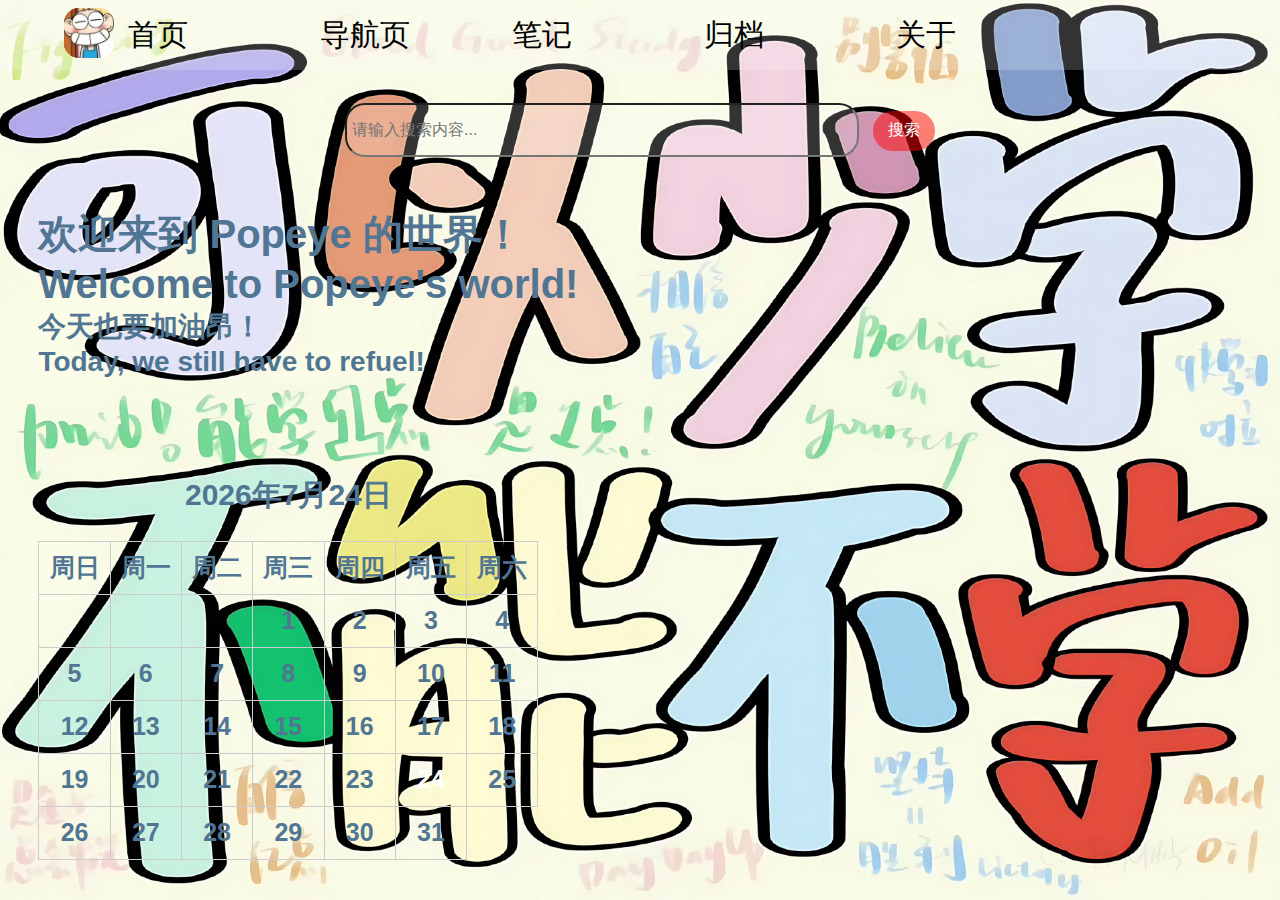
<file: index.html>
<!DOCTYPE html>
<html lang="zh">
<head>
    <meta charset="utf-8" />
    <title>Popeye - 会点灯的大力水手</title>
    <link href="img/popeye.jpg" rel="shortcut icon" />
    <link rel="stylesheet" type="text/css" href="/style/style.css" />
    <link rel="stylesheet" type="text/css" href="/style/fireworks.css" />
    <link rel="stylesheet" type="text/css" href="/style/calendar/calendar.css" />
    <link rel="stylesheet" type="text/css" href="/style/search.css" />
    <script src="/style/scripts.js"></script>
    <script src="/style/time.js"></script>
    <script src="/style/calendar/calendar.js"></script>
</head>
<body>
    <!-- 引入顶部导航 -->
    <div id="header"></div>

    <!-- 主体部分 -->
    <div class="main-left">
        <h1>欢迎来到 Popeye 的世界！<br/>Welcome to Popeye's world!</h1>
        <h3>今天也要加油昂！<br/>Today, we still have to refuel!</h3>
        <div id="calendar" class="calendar"></div>
    </div>

    <!-- 搜索栏 -->
    <div class="search-container">
        <form action="https://www.baidu.com/s" method="get">
            <input type="text" name="wd" placeholder="请输入搜索内容..." class="search-input">
            <button type="submit" class="search-button">搜索</button>
        </form>
    </div>

    <!-- 动态背景 -->
    <script>
        // 加载 header.html 动态插入导航栏
        fetch('style/header.html')
            .then(response => response.text())
            .then(data => document.getElementById('header').innerHTML = data);
    </script>
</body>
</html>
</file>
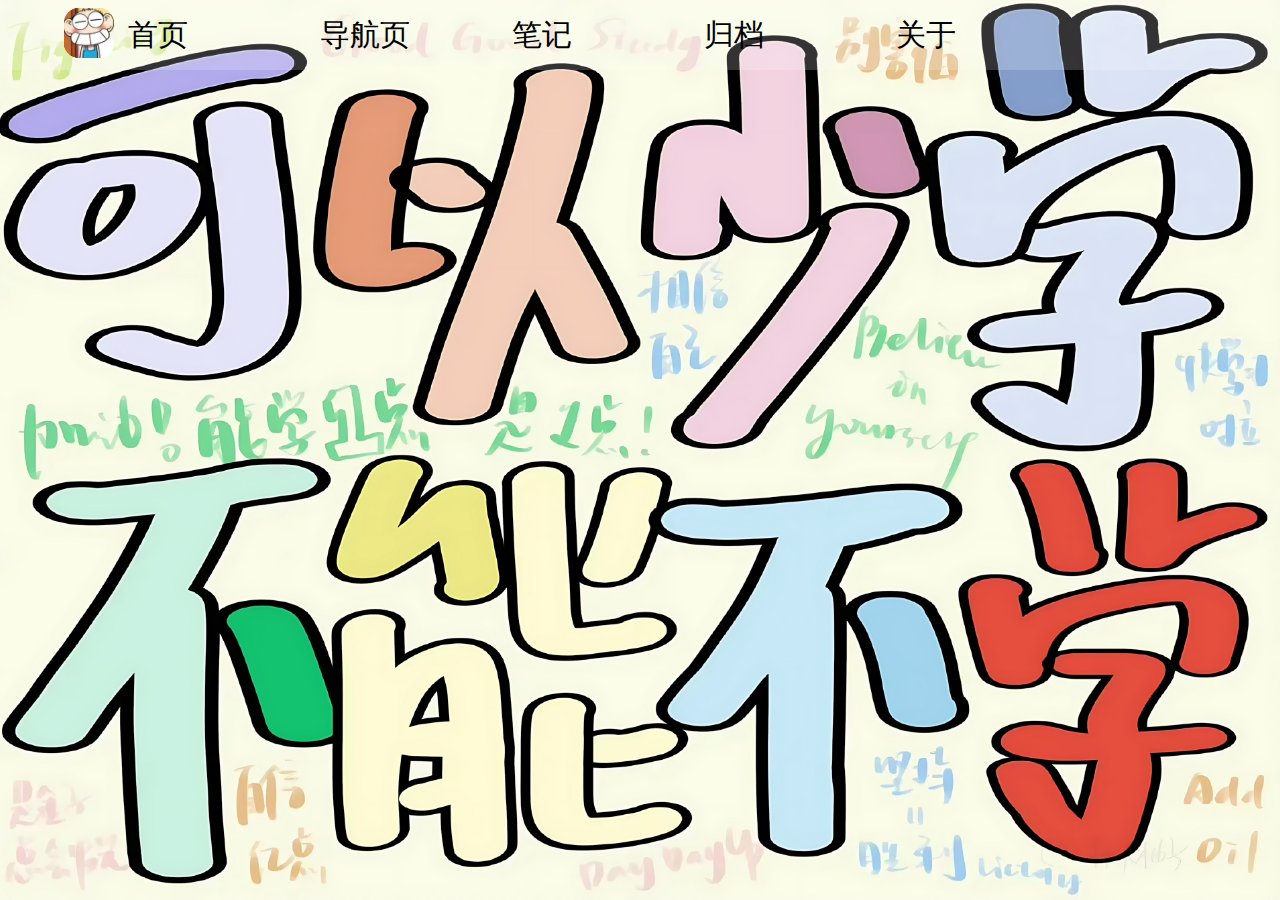
<file: about/index.html>
<!DOCTYPE html>
<html lang="zh">
<head>
    <meta charset="utf-8" />
    <title>Popeye - 会点灯的大力水手</title>
    <link href="/img/popeye.jpg" rel="shortcut icon" />
    <link rel="stylesheet" type="text/css" href="/style/style.css" />
    <link rel="stylesheet" type="text/css" href="/style/fireworks.css" />
</head>
<body>
    <!-- 引入顶部导航 -->
    <div id="header"></div>


    <!-- 动态背景和鼠标烟花效果 -->
    <script src="/style/scripts.js"></script>
    <script>
        // 加载 header.html 动态插入导航栏
        fetch('/style/header.html')
            .then(response => response.text())
            .then(data => document.getElementById('header').innerHTML = data);
    </script>
</body>
</html>
</file>
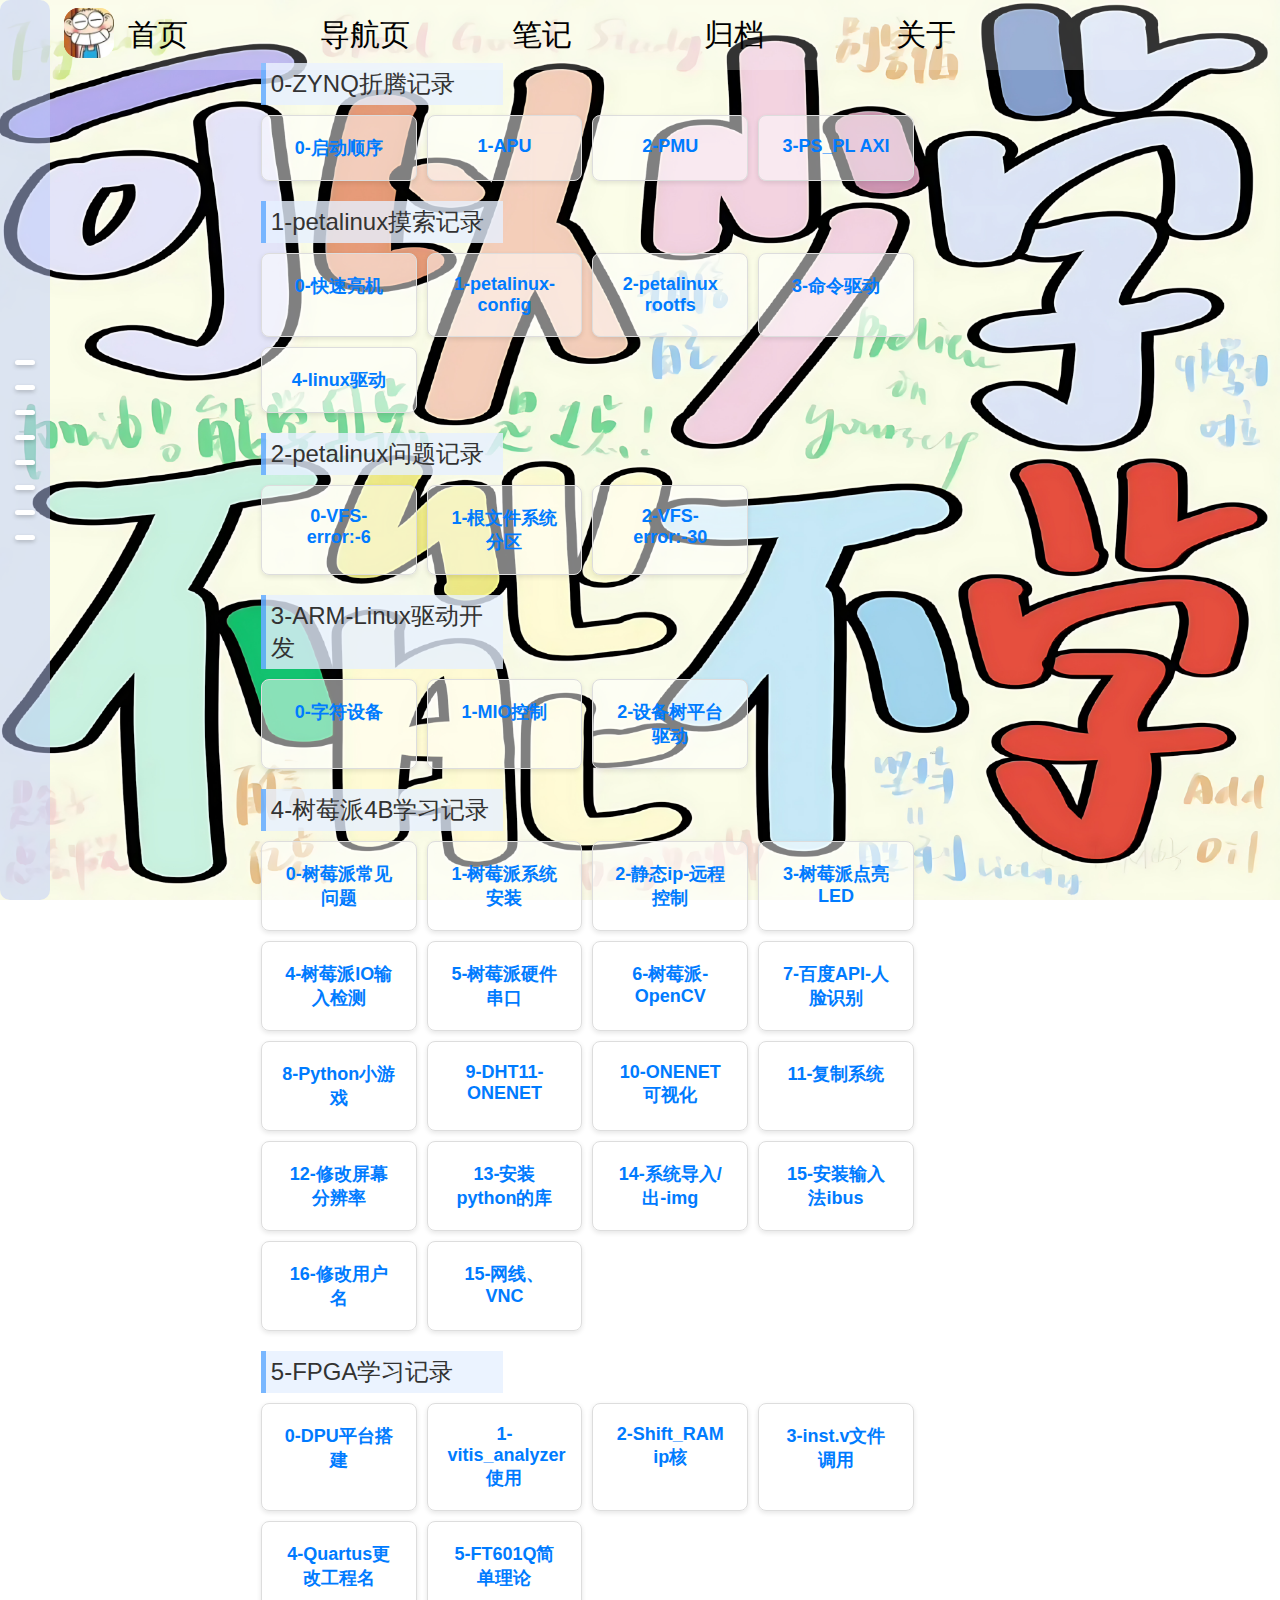
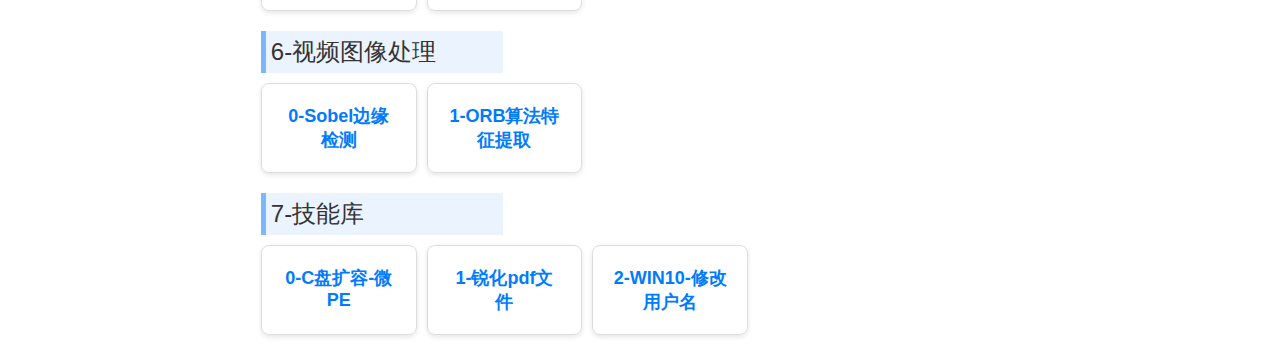
<file: article/index.html>
<!DOCTYPE html>
<html lang="zh">
<head>
    <meta charset="utf-8" />
    <title>Popeye - 会点灯的大力水手</title>
    <link href="/img/popeye.jpg" rel="shortcut icon" />
    <link rel="stylesheet" type="text/css" href="/style/style.css" />
    <link rel="stylesheet" type="text/css" href="/style/fireworks.css" />
    <link rel="stylesheet" type="text/css" href="/article/sidebar.css" />
    <link rel="stylesheet" type="text/css" href="/article/style.css" />
</head>
<body>

    <!-- Sidebar -->
    <div id="sidebar">
        <!-- 小横线光标 -->
        <div id="sidebar-cursors">
            <div class="line"></div>
            <div class="line"></div>
            <div class="line"></div>
            <div class="line"></div>
            <div class="line"></div>
            <div class="line"></div>
            <div class="line"></div>
            <div class="line"></div>
        </div>

        <!-- 侧边栏完整内容 -->
        <div id="sidebar-full">
            <a href="#category-1" onclick="scrollToCategory(1)">0-ZYNQ折腾记录</a>
            <a href="#category-2" onclick="scrollToCategory(2)">1-petalinux摸索记录</a>
            <a href="#category-3" onclick="scrollToCategory(3)">2-petalinux问题记录</a>
            <a href="#category-4" onclick="scrollToCategory(4)">3-ARM-Linux驱动开发</a>
            <a href="#category-5" onclick="scrollToCategory(5)">4-树莓派4B学习记录</a>
            <a href="#category-6" onclick="scrollToCategory(6)">5-FPGA学习记录</a>
            <a href="#category-7" onclick="scrollToCategory(7)">6-视频图像处理</a>
            <a href="#category-8" onclick="scrollToCategory(8)">7-技能库</a>
        </div>
    </div>

    <!-- 引入顶部导航 -->
    <div id="header"></div>

    <!-- 导航框 -->
    <div class="article">
        <div class="article-container">
            <!-- 第一类别 -->
            <div id="category-1" class="category">
                <div class="category-title">0-ZYNQ折腾记录</div>
                <div class="link-container">
                    <div class="link-box">
                        <a href="https://blog.csdn.net/shenqijiji/article/details/143272358" target="_blank">0-启动顺序</a>
                    </div>
                    <div class="link-box">
                        <a href="https://blog.csdn.net/shenqijiji/article/details/143304240" target="_blank">1-APU</a>
                    </div>
                    <div class="link-box">
                        <a href="https://blog.csdn.net/shenqijiji/article/details/143305425" target="_blank">2-PMU</a>
                    </div>
                    <div class="link-box">
                        <a href="https://blog.csdn.net/shenqijiji/article/details/143311207" target="_blank">3-PS_PL AXI</a>
                    </div>
                </div>
            </div>
            <!-- 第二类别 -->
            <div id="category-2" class="category">
                <div class="category-title">1-petalinux摸索记录</div>
                <div class="link-container">
                    <div class="link-box">
                        <a href="https://blog.csdn.net/shenqijiji/article/details/143186272" target="_blank">0-快速亮机</a>
                    </div>
                    <div class="link-box">
                        <a href="https://blog.csdn.net/shenqijiji/article/details/143186159" target="_blank">1-petalinux-config</a>
                    </div>
                    <div class="link-box">
                        <a href="https://blog.csdn.net/shenqijiji/article/details/143187755" target="_blank">2-petalinux rootfs</a>
                    </div>
                    <div class="link-box">
                        <a href="https://blog.csdn.net/shenqijiji/article/details/143259606" target="_blank">3-命令驱动</a>
                    </div>
                    <div class="link-box">
                        <a href="https://blog.csdn.net/shenqijiji/article/details/143259577" target="_blank">4-linux驱动</a>
                    </div>
                </div>
            </div>
            <!-- 第三类别 -->
            <div id="category-3" class="category">
                <div class="category-title">2-petalinux问题记录</div>
                <div class="link-container">
                    <div class="link-box">
                        <a href="https://blog.csdn.net/shenqijiji/article/details/143428606" target="_blank">0-VFS-error:-6</a>
                    </div>
                    <div class="link-box">
                        <a href="https://blog.csdn.net/shenqijiji/article/details/143433002" target="_blank">1-根文件系统分区</a>
                    </div>
                    <div class="link-box">
                        <a href="https://blog.csdn.net/shenqijiji/article/details/143461650" target="_blank">2-VFS-error:-30</a>
                    </div>
                </div>
            </div>
            <!-- 第四类别 -->
            <div id="category-4" class="category">
                <div class="category-title">3-ARM-Linux驱动开发</div>
                <div class="link-container">
                    <div class="link-box">
                        <a href="https://blog.csdn.net/shenqijiji/article/details/143467109" target="_blank">0-字符设备</a>
                    </div>
                    <div class="link-box">
                        <a href="https://blog.csdn.net/shenqijiji/article/details/143479109" target="_blank">1-MIO控制</a>
                    </div>
                    <div class="link-box">
                        <a href="https://blog.csdn.net/shenqijiji/article/details/143493190" target="_blank">2-设备树平台驱动</a>
                    </div>
                </div>
            </div>
            <!-- 第五类别 -->
            <div id="category-5" class="category">
                <div class="category-title">4-树莓派4B学习记录</div>
                <div class="link-container">
                    <div class="link-box">
                        <a href="https://blog.csdn.net/shenqijiji/article/details/124623001" target="_blank">0-树莓派常见问题</a>
                    </div>
                    <div class="link-box">
                        <a href="https://blog.csdn.net/shenqijiji/article/details/124426121" target="_blank">1-树莓派系统安装</a>
                    </div>
                    <div class="link-box">
                        <a href="https://blog.csdn.net/shenqijiji/article/details/124427076" target="_blank">2-静态ip-远程控制</a>
                    </div>
                    <div class="link-box">
                        <a href="https://blog.csdn.net/shenqijiji/article/details/124427426" target="_blank">3-树莓派点亮LED</a>
                    </div>
                    <div class="link-box">
                        <a href="https://blog.csdn.net/shenqijiji/article/details/124750376" target="_blank">4-树莓派IO输入检测</a>
                    </div>
                    <div class="link-box">
                        <a href="https://blog.csdn.net/shenqijiji/article/details/124427076" target="_blank">5-树莓派硬件串口</a>
                    </div>
                    <div class="link-box">
                        <a href="https://blog.csdn.net/shenqijiji/article/details/124531057" target="_blank">6-树莓派-OpenCV</a>
                    </div>
                    <div class="link-box">
                        <a href="https://blog.csdn.net/shenqijiji/article/details/124623095" target="_blank">7-百度API-人脸识别</a>
                    </div>
                    <div class="link-box">
                        <a href="https://blog.csdn.net/shenqijiji/article/details/124764383" target="_blank">8-Python小游戏</a>
                    </div>
                    <div class="link-box">
                        <a href="https://blog.csdn.net/shenqijiji/article/details/124672335" target="_blank">9-DHT11-ONENET</a>
                    </div>
                    <div class="link-box">
                        <a href="https://blog.csdn.net/shenqijiji/article/details/124814030" target="_blank">10-ONENET可视化</a>
                    </div>
                    <div class="link-box">
                        <a href="https://blog.csdn.net/shenqijiji/article/details/124525129" target="_blank">11-复制系统</a>
                    </div>
                    <div class="link-box">
                        <a href="https://blog.csdn.net/shenqijiji/article/details/124531849" target="_blank">12-修改屏幕分辨率</a>
                    </div>
                    <div class="link-box">
                        <a href="https://blog.csdn.net/shenqijiji/article/details/124639032" target="_blank">13-安装python的库</a>
                    </div>
                    <div class="link-box">
                        <a href="https://blog.csdn.net/shenqijiji/article/details/124646642" target="_blank">14-系统导入/出-img</a>
                    </div>
                    <div class="link-box">
                        <a href="https://blog.csdn.net/shenqijiji/article/details/124427076" target="_blank">15-安装输入法ibus</a>
                    </div>
                    <div class="link-box">
                        <a href="https://blog.csdn.net/shenqijiji/article/details/125026564" target="_blank">16-修改用户名</a>
                    </div>
                    <div class="link-box">
                        <a href="https://blog.csdn.net/shenqijiji/article/details/125094354" target="_blank">15-网线、VNC</a>
                    </div>
                </div>
            </div>
            <!-- 第六类别 -->
            <div id="category-6" class="category">
                <div class="category-title">5-FPGA学习记录</div>
                <div class="link-container">
                    <div class="link-box">
                        <a href="https://blog.csdn.net/shenqijiji/article/details/132131455" target="_blank">0-DPU平台搭建</a>
                    </div>
                    <div class="link-box">
                        <a href="https://blog.csdn.net/shenqijiji/article/details/132518011" target="_blank">1-vitis_analyzer使用</a>
                    </div>
                    <div class="link-box">
                        <a href="https://blog.csdn.net/shenqijiji/article/details/130535145" target="_blank">2-Shift_RAM ip核</a>
                    </div>
                    <div class="link-box">
                        <a href="https://blog.csdn.net/shenqijiji/article/details/128982695" target="_blank">3-inst.v文件调用</a>
                    </div>
                    <div class="link-box">
                        <a href="https://blog.csdn.net/shenqijiji/article/details/128968729" target="_blank">4-Quartus更改工程名</a>
                    </div>
                    <div class="link-box">
                        <a href="https://blog.csdn.net/shenqijiji/article/details/132524319" target="_blank">5-FT601Q简单理论</a>
                    </div>
                </div>
            </div>
            <!-- 第七类别 -->
            <div id="category-7" class="category">
                <div class="category-title">6-视频图像处理</div>
                <div class="link-container">
                    <div class="link-box">
                        <a href="https://blog.csdn.net/shenqijiji/article/details/139704738" target="_blank">0-Sobel边缘检测</a>
                    </div>
                    <div class="link-box">
                        <a href="https://blog.csdn.net/shenqijiji/article/details/139701006" target="_blank">1-ORB算法特征提取</a>
                    </div>
                </div>
            </div>
            <!-- 第八类别 -->
            <div id="category-8" class="category">
                <div class="category-title">7-技能库</div>
                <div class="link-container">
                    <div class="link-box">
                        <a href="https://blog.csdn.net/shenqijiji/article/details/133041103" target="_blank">0-C盘扩容-微PE</a>
                    </div>
                    <div class="link-box">
                        <a href="https://blog.csdn.net/shenqijiji/article/details/125001422" target="_blank">1-锐化pdf文件</a>
                    </div>
                    <div class="link-box">
                        <a href="https://blog.csdn.net/shenqijiji/article/details/122302568" target="_blank">2-WIN10-修改用户名</a>
                    </div>
                </div>
            </div>
        </div>
    </div>

    <!-- 动态背景和鼠标烟花效果 -->
    <script src="/style/scripts.js"></script>
    <script src="/style/time.js"></script>
    <script src="/style/sidebar.js" defer></script>
    <script>
        // 加载 header.html 动态插入导航栏
        fetch('/style/header.html')
            .then(response => response.text())
            .then(data => document.getElementById('header').innerHTML = data);
    </script>
</body>
</html>
</file>
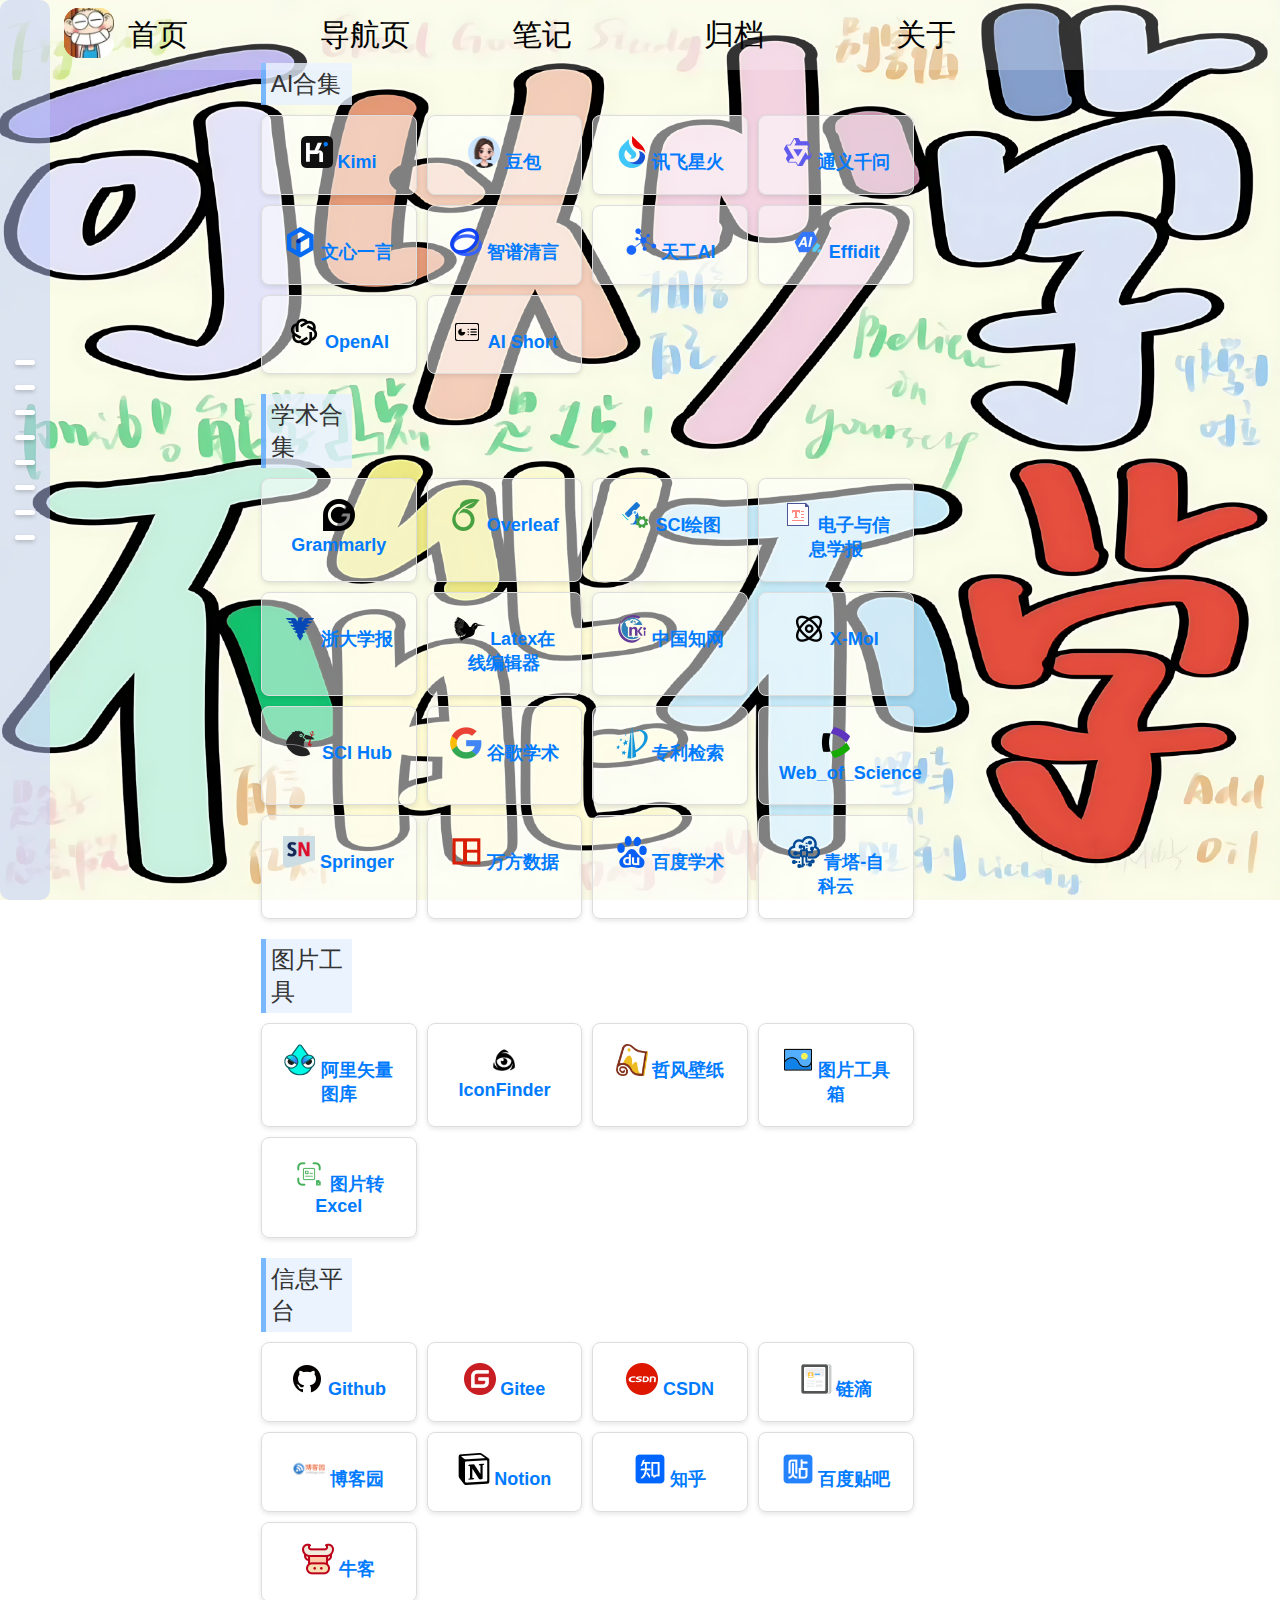
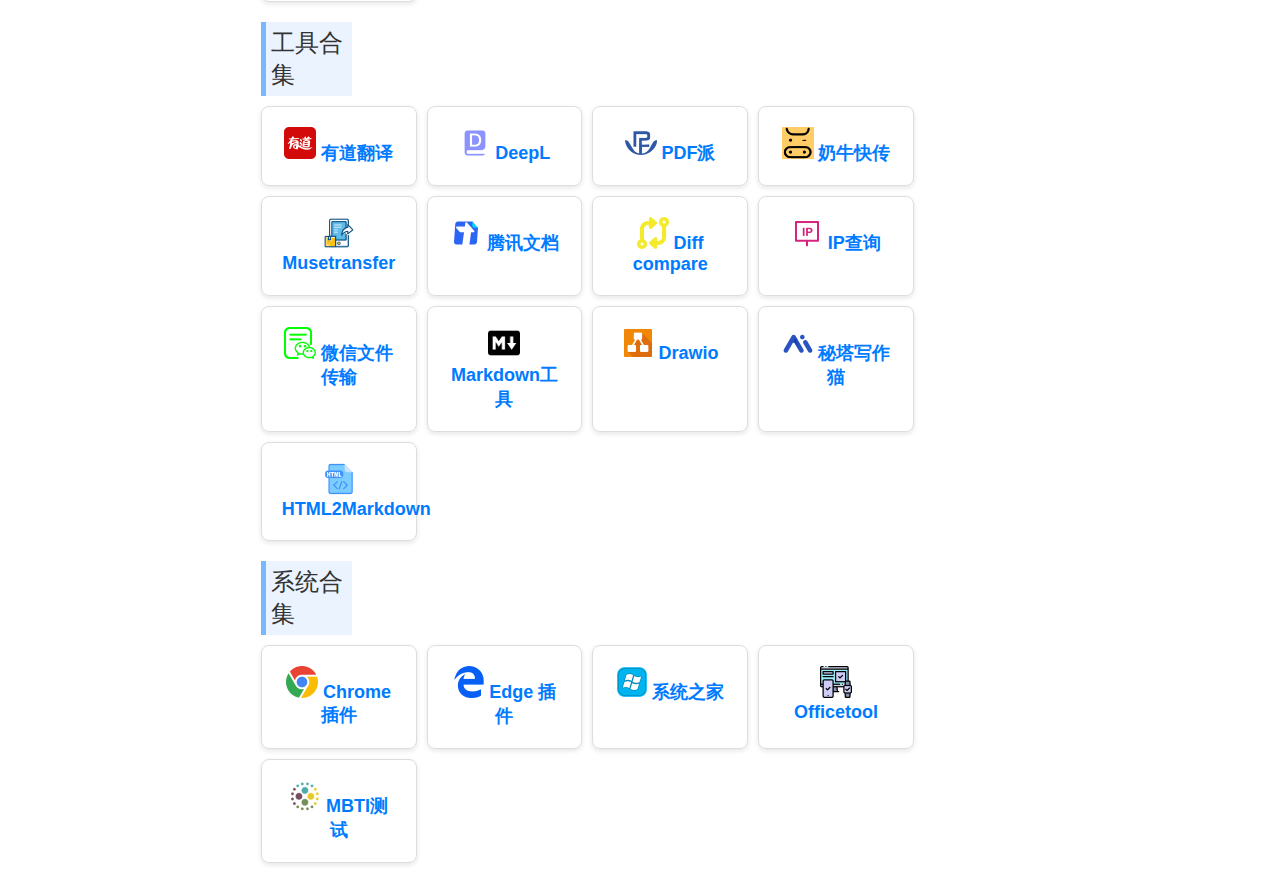
<file: direction/index.html>
<!DOCTYPE html>
<html lang="zh">
<head>
    <meta charset="utf-8" />
    <title>Popeye - 会点灯的大力水手</title>
    <link href="/img/popeye.jpg" rel="shortcut icon" />
    <link rel="stylesheet" type="text/css" href="/style/style.css" />
    <link rel="stylesheet" type="text/css" href="/style/fireworks.css" />
    <link rel="stylesheet" type="text/css" href="/direction/style.css" />
    <link rel="stylesheet" type="text/css" href="/direction/sidebar.css" />
</head>
<body>

    <!-- Sidebar -->
    <div id="sidebar">
        <!-- 小横线光标 -->
        <div id="sidebar-cursors">
            <div class="line"></div>
            <div class="line"></div>
            <div class="line"></div>
            <div class="line"></div>
            <div class="line"></div>
            <div class="line"></div>
            <div class="line"></div>
            <div class="line"></div>
        </div>

        <!-- 侧边栏完整内容 -->
        <div id="sidebar-full">
            <a href="#category-1" onclick="scrollToCategory(1)">AI合集</a>
            <a href="#category-2" onclick="scrollToCategory(2)">学术合集</a>
            <a href="#category-3" onclick="scrollToCategory(3)">图片工具</a>
            <a href="#category-4" onclick="scrollToCategory(4)">信息平台</a>
            <a href="#category-5" onclick="scrollToCategory(5)">工具合集</a>
            <a href="#category-6" onclick="scrollToCategory(6)">系统合集</a>
        </div>
    </div>

    <!-- 引入顶部导航 -->
    <div id="header"></div>

    <!-- 导航框 -->
    <div class="direction">
        <div class="direction-container">
            <!-- 第一类别 -->
            <div id="category-1" class="category">
                <div class="category-title">AI合集</div>
                <div class="link-container">
                    <div class="link-box">
                        <img src="/img/direction/kimi.png" alt="kimi Logo" class="link-icon" width="32" height="32" />
                        <a href="https://kimi.moonshot.cn/" target="_blank">Kimi</a>
                    </div>
                    <div class="link-box">
                        <img src="/img/direction/doubao.png" alt="doubao Icon" class="link-icon" width="32" height="32" />
                        <a href="https://www.doubao.com/chat/" target="_blank">豆包</a>
                    </div>
                    <div class="link-box">
                        <img src="/img/direction/xunfeixinghuo.png" alt="xinghuo Icon" class="link-icon" width="32" height="32" />
                        <a href="https://xinghuo.xfyun.cn/" target="_blank">讯飞星火</a>
                    </div>
                    <div class="link-box">
                        <img src="/img/direction/tongyiqianwen.png" alt="tongyiqianwen Icon" class="link-icon" width="32" height="32" />
                        <a href="https://tongyi.aliyun.com/" target="_blank">通义千问</a>
                    </div>
                    <div class="link-box">
                        <img src="/img/direction/wenxinyiyan.png" alt="wenxinyiyan Icon" class="link-icon" width="32" height="32" />
                        <a href="https://yiyan.baidu.com/" target="_blank">文心一言</a>
                    </div>
                    <div class="link-box">
                        <img src="/img/direction/zhipuqingyan.png" alt="zhipuqingyan Icon" class="link-icon" width="32" height="32" />
                        <a href="https://chatglm.cn/?lang=zh" target="_blank">智谱清言</a>
                    </div>
                    <div class="link-box">
                        <img src="/img/direction/tiangong.png" alt="tiangong Icon" class="link-icon" width="32" height="32" />
                        <a href="https://www.tiangong.cn/" target="_blank">天工AI</a>
                    </div>
                    <div class="link-box">
                        <img src="/img/direction/Effidit.png" alt="Effidit Icon" class="link-icon" width="32" height="32" />
                        <a href="https://effidit.qq.com/demo" target="_blank">Effidit</a>
                    </div>
                    <div class="link-box">
                        <img src="/img/direction/OpenAI.png" alt="OpenAI Icon" class="link-icon" width="32" height="32" />
                        <a href="http://chat.openai.com" target="_blank">OpenAI</a>
                    </div>
                    <div class="link-box">
                        <img src="/img/direction/AI Short.png" alt="AI Short Icon" class="link-icon" width="32" height="32" />
                        <a href="https://www.aishort.top/" target="_blank">AI Short</a>
                    </div>
                </div>
            </div>
            <!-- 第二类别 -->
            <div id="category-2" class="category">
                <div class="category-title">学术合集</div>
                <div class="link-container">
                    <div class="link-box">
                        <img src="/img/direction/grammarly.png" alt="grammarly Logo" class="link-icon" width="32" height="32" />
                        <a href="https://app.grammarly.com/" target="_blank">Grammarly</a>
                    </div>
                    <div class="link-box">
                        <img src="/img/direction/overleaf.png" alt="overleaf Icon" class="link-icon" width="32" height="32" />
                        <a href="https://fr.overleaf.com/" target="_blank">Overleaf</a>
                    </div>
                    <div class="link-box">
                        <img src="/img/direction/scidraw.png" alt="scidraw Icon" class="link-icon" width="32" height="32" />
                        <a href="https://scidraw.io/" target="_blank">SCI绘图</a>
                    </div>
                    <div class="link-box">
                        <img src="/img/direction/dainziyuxinxi.png" alt="dainziyuxinxi Icon" class="link-icon" width="32" height="32" />
                        <a href="http://edit.jeit.ac.cn/journalx_jeit/Login.action;jsessionid=C6E23E576DAFB81C833D87E9CA6CB2AD" target="_blank">电子与信息学报</a>
                    </div>
                    <div class="link-box">
                        <img src="/img/direction/zhedaxuebao.png" alt="zhedaxuebao Icon" class="link-icon" width="32" height="32" />
                        <a href="https://www.zjujournals.com/eng/CN/1008-973X/home.shtml" target="_blank">浙大学报</a>
                    </div>
                    <div class="link-box">
                        <img src="/img/direction/latexlive.png" alt="latexlive Icon" class="link-icon" width="32" height="32" />
                        <a href="https://www.latexlive.com/" target="_blank">Latex在线编辑器</a>
                    </div>
                    <div class="link-box">
                        <img src="/img/direction/cnki.png" alt="cnki Icon" class="link-icon" width="32" height="32" />
                        <a href="https://www.cnki.net/" target="_blank">中国知网</a>
                    </div>
                    <div class="link-box">
                        <img src="/img/direction/xmol.png" alt="xmol Icon" class="link-icon" width="32" height="32" />
                        <a href="https://www.x-mol.com/" target="_blank">X-Mol</a>
                    </div>
                    <div class="link-box">
                        <img src="/img/direction/scihub.png" alt="scihub Icon" class="link-icon" width="32" height="32" />
                        <a href="https://www.sci-hub.st/" target="_blank">SCI Hub</a>
                    </div>
                    <div class="link-box">
                        <img src="/img/direction/google_academic.png" alt="google_academic Icon" class="link-icon" width="32" height="32" />
                        <a href="https://scholar.google.com.hk/?hl=zh-CN" target="_blank">谷歌学术</a>
                    </div>
                    <div class="link-box">
                        <img src="/img/direction/patent.png" alt="patent Icon" class="link-icon" width="32" height="32" />
                        <a href="https://pss-system.cponline.cnipa.gov.cn/Initpage" target="_blank">专利检索</a>
                    </div>
                    <div class="link-box">
                        <img src="/img/direction/Web_of_Science.png" alt="Web_of_Science Icon" class="link-icon" width="32" height="32" />
                        <a href="https://www.webofscience.com/" target="_blank">Web_of_Science</a>
                    </div>
                    <div class="link-box">
                        <img src="/img/direction/Springer.png" alt="Springer Icon" class="link-icon" width="32" height="32" />
                        <a href="https://link.springer.com/" target="_blank">Springer</a>
                    </div>
                    <div class="link-box">
                        <img src="/img/direction/wanfang.png" alt="wanfang Icon" class="link-icon" width="32" height="32" />
                        <a href="https://www.wanfangdata.com.cn/" target="_blank">万方数据</a>
                    </div>
                    <div class="link-box">
                        <img src="/img/direction/baidu_academic.png" alt="baidu_academic Icon" class="link-icon" width="32" height="32" />
                        <a href="https://xueshu.baidu.com/" target="_blank">百度学术</a>
                    </div>
                    <div class="link-box">
                        <img src="/img/direction/cingta.png" alt="cingta Icon" class="link-icon" width="32" height="32" />
                        <a href="https://fund.cingta.com/" target="_blank">青塔-自科云</a>
                    </div>
                </div>
            </div>
            <!-- 第三类别 -->
            <div id="category-3" class="category">
                <div class="category-title">图片工具</div>
                <div class="link-container">
                    <div class="link-box">
                        <img src="/img/direction/iconfont.svg" alt="iconfont Logo" class="link-icon" width="32" height="32" />
                        <a href="https://www.iconfont.cn/?spm=a313x.search_index.i3.d4d0a486a.68503a81ZN9QRd" target="_blank">阿里矢量图库</a>
                    </div>
                    <div class="link-box">
                        <img src="/img/direction/iconfinder.png" alt="iconfinder Logo" class="link-icon" width="32" height="32" />
                        <a href="https://www.iconfinder.com/" target="_blank">IconFinder</a>
                    </div>
                    <div class="link-box">
                        <img src="/img/direction/haowallpaper.png" alt="haowallpaper Logo" class="link-icon" width="32" height="32" />
                        <a href="https://haowallpaper.com/homeView" target="_blank">哲风壁纸</a>
                    </div>
                    <div class="link-box">
                        <img src="/img/direction/iloveimg.png" alt="iloveimg Logo" class="link-icon" width="32" height="32" />
                        <a href="https://www.iloveimg.com/zh-cn/compress-image" target="_blank">图片工具箱</a>
                    </div>
                    <div class="link-box">
                        <img src="/img/direction/zhiyakeji.ico" alt="zhiyakeji Logo" class="link-icon" width="32" height="32" />
                        <a href="https://toexcel.zhiyakeji.com/" target="_blank">图片转Excel</a>
                    </div>
                </div>
            </div>
            <!-- 第四类别 -->
            <div id="category-4" class="category">
                <div class="category-title">信息平台</div>
                <div class="link-container">
                    <div class="link-box">
                        <img src="/img/direction/github.png" alt="github Logo" class="link-icon" width="32" height="32" />
                        <a href="https://github.com/" target="_blank">Github</a>
                    </div>
                    <div class="link-box">
                        <img src="/img/direction/gitee.png" alt="gitee Logo" class="link-icon" width="32" height="32" />
                        <a href="https://gitee.com/" target="_blank">Gitee</a>
                    </div>
                    <div class="link-box">
                        <img src="/img/direction/csdn.png" alt="csdn Logo" class="link-icon" width="32" height="32" />
                        <a href="hhttps://www.csdn.net/" target="_blank">CSDN</a>
                    </div>
                    <div class="link-box">
                        <img src="/img/direction/liandi.png" alt="liandi Logo" class="link-icon" width="32" height="32" />
                        <a href="https://ld246.com/" target="_blank">链滴</a>
                    </div>
                    <div class="link-box">
                        <img src="/img/direction/cnblogs.png" alt="cnblogs Logo" class="link-icon" width="32" height="32" />
                        <a href="https://www.cnblogs.com/" target="_blank">博客园</a>
                    </div>
                    <div class="link-box">
                        <img src="/img/direction/notion.png" alt="notion Logo" class="link-icon" width="32" height="32" />
                        <a href="https://www.notion.so/" target="_blank">Notion</a>
                    </div>
                    <div class="link-box">
                        <img src="/img/direction/zhihu.png" alt="zhihu Logo" class="link-icon" width="32" height="32" />
                        <a href="https://www.zhihu.com/" target="_blank">知乎</a>
                    </div>
                    <div class="link-box">
                        <img src="/img/direction/baidu_tieba.png" alt="baidu_tieba Logo" class="link-icon" width="32" height="32" />
                        <a href="https://tieba.baidu.com/" target="_blank">百度贴吧</a>
                    </div>
                    <div class="link-box">
                        <img src="/img/direction/nowcoder.png" alt="nowcoder Logo" class="link-icon" width="32" height="32" />
                        <a href="https://www.nowcoder.com/" target="_blank">牛客</a>
                    </div>
                </div>
            </div>
            <!-- 第五类别 -->
            <div id="category-5" class="category">
                <div class="category-title">工具合集</div>
                <div class="link-container">
                    <div class="link-box">
                        <img src="/img/direction/youdao.png" alt="youdao Logo" class="link-icon" width="32" height="32" />
                        <a href="https://fanyi.youdao.com/#/AITranslate" target="_blank">有道翻译</a>
                    </div>
                    <div class="link-box">
                        <img src="/img/direction/deepl.png" alt="deepl Logo" class="link-icon" width="32" height="32" />
                        <a href="https://www.deepl.com/zh/translator/l/en/en" target="_blank">DeepL</a>
                    </div>
                    <div class="link-box">
                        <img src="/img/direction/pdfpai.ico" alt="pdfpai Logo" class="link-icon" width="32" height="32" />
                        <a href="https://www.pdfpai.com/" target="_blank">PDF派</a>
                    </div>
                    <div class="link-box">
                        <img src="/img/direction/cowtransfer.png" alt="cowtransfer Logo" class="link-icon" width="32" height="32" />
                        <a href="https://cowtransfer.com/" target="_blank">奶牛快传</a>
                    </div>
                    <div class="link-box">
                        <img src="/img/direction/musetransfer.png" alt="musetransfer Logo" class="link-icon" width="32" height="32" />
                        <a href="https://musetransfer.com/" target="_blank">Musetransfer</a>
                    </div>
                    <div class="link-box">
                        <img src="/img/direction/tencent_doc.png" alt="tencent_doc Logo" class="link-icon" width="32" height="32" />
                        <a href="https://docs.qq.com/desktop/" target="_blank">腾讯文档</a>
                    </div>
                    <div class="link-box">
                        <img src="/img/direction/diffchecker.png" alt="diffchecker Logo" class="link-icon" width="32" height="32" />
                        <a href="https://www.diffchecker.com/zh-Hans/text-compare/" target="_blank">Diff compare</a>
                    </div>
                    <div class="link-box">
                        <img src="/img/direction/ip111.png" alt="ip111 Logo" class="link-icon" width="32" height="32" />
                        <a href="https://www.ip111.cn/" target="_blank">IP查询</a>
                    </div>
                    <div class="link-box">
                        <img src="/img/direction/vx_file.png" alt="vx_file Logo" class="link-icon" width="32" height="32" />
                        <a href="https://szfilehelper.weixin.qq.com/" target="_blank">微信文件传输</a>
                    </div>
                    <div class="link-box">
                        <img src="/img/direction/markdown_tool.png" alt="markdown_tool Logo" class="link-icon" width="32" height="32" />
                        <a href="https://markdown.lovejade.cn/" target="_blank">Markdown工具</a>
                    </div>
                    <div class="link-box">
                        <img src="/img/direction/drawio.png" alt="drawio Logo" class="link-icon" width="32" height="32" />
                        <a href="https://app.diagrams.net/" target="_blank">Drawio</a>
                    </div>
                    <div class="link-box">
                        <img src="/img/direction/xiezuocat.ico" alt="xiezuocat Logo" class="link-icon" width="32" height="32" />
                        <a href="https://www.xiezuocat.com/" target="_blank">秘塔写作猫</a>
                    </div>
                    <div class="link-box">
                        <img src="/img/direction/html2markdown.png" alt="html2markdown Logo" class="link-icon" width="32" height="32" />
                        <a href="https://tool.lu/markdown/" target="_blank">HTML2Markdown</a>
                    </div>
                </div>
            </div>
            <!-- 第六类别 -->
            <div id="category-6" class="category">
                <div class="category-title">系统合集</div>
                <div class="link-container">
                    <div class="link-box">
                        <img src="/img/direction/chrome_store.png" alt="chrome_store Logo" class="link-icon" width="32" height="32" />
                        <a href="https://chromewebstore.google.com/" target="_blank">Chrome 插件</a>
                    </div>
                    <div class="link-box">
                        <img src="/img/direction/edge_store.png" alt="edge_store Logo" class="link-icon" width="32" height="32" />
                        <a href="https://microsoftedge.microsoft.com/addons/Microsoft-Edge-Extensions-Home?hl=zh-CN" target="_blank">Edge 插件</a>
                    </div>
                    <div class="link-box">
                        <img src="/img/direction/xitongzhijia.png" alt="xitongzhijia Logo" class="link-icon" width="32" height="32" />
                        <a href="https://www.xitongzhijia.com.cn/" target="_blank">系统之家</a>
                    </div>
                    <div class="link-box">
                        <img src="/img/direction/officetool.png" alt="officetool Logo" class="link-icon" width="32" height="32" />
                        <a href="https://www.officetool.plus/zh-cn/introduction/download.html" target="_blank">Officetool</a>
                    </div>
                    <div class="link-box">
                        <img src="/img/direction/16personalities.png" alt="16personalities Logo" class="link-icon" width="32" height="32" />
                        <a href="https://www.16personalities.com/ch" target="_blank">MBTI测试</a>
                    </div>
                </div>
            </div>
        </div>
    </div>

    <!-- 动态背景和鼠标烟花效果 -->
    <script src="/style/scripts.js"></script>
    <script src="/style/time.js"></script>
    <script src="/style/sidebar.js" defer></script>
    <script>
        // 加载 header.html 动态插入导航栏
        fetch('/style/header.html')
            .then(response => response.text())
            .then(data => document.getElementById('header').innerHTML = data);
    </script>
</body>
</html>
</file>
<file: style/style.css>
html {
    position: relative;
}

.top {
    background-color: rgba(255, 255, 255, 0.2); /* 使用半透明白色 */
    height: 70px;
    width: 100%;
    position: absolute;
    top: 0;
    left: 0;
}

.top1, .top2, .top3, .top4, .top5 {
    position: absolute;
    top: 15px;
    font-family: "华文新魏", "SimSun", Arial, sans-serif;
    font-size: 30px;
}

.top1 {
    left: 10%;
}

.top2 {
    left: 25%;
}

.top3 {
    left: 40%;
}

.top4 {
    left: 55%;
}

.top5 {
    left: 70%;
}

.top6 {
    left: 80%;
}

.top img {
    width: 50px;
    height: 50px;
    border-radius: 15px;
    position: absolute;
    top: 8px;
    left: 5%;
}

.top6 {
    position: absolute;
    top: 15px;
    font-family: "华文新魏", "SimSun", Arial, sans-serif;
    font-size: 30px;
}


/* 顶部导航栏样式 */
a {
    text-decoration: none;
    color: black;
}

a:hover {
    text-decoration: none;
    color: orange;
}

a:active {
    text-decoration: line-through;
    color: cadetblue;
}

.main-left h1 {
    position: absolute;
    left: 3%;
    top: 180px;
    color: #517693;
    font-size: 40px;
    font-weight: bold;
    font-family: "华文新魏", "SimSun", Arial, sans-serif;
}

.main-left h3 {
    position: absolute;
    left: 3%;
    top: 280px;
    color: #517693;
    font-size: 28px;
    font-weight: bold;
    font-family: "华文新魏", "SimSun", Arial, sans-serif;
}

body {
    background-image: url('/img/background.jpg');
    background-size: cover;
    background-position: center;
    background-repeat: no-repeat;
    background-attachment: fixed;
}
</file>
<file: style/fireworks.css>
/* 烟花粒子 */
.spark {
    position: absolute;
    width: 6px;
    height: 6px;
    background-color: rgba(255, 255, 255, 0.8);
    border-radius: 50%;
    pointer-events: none;
    animation: move-and-fade 1.5s ease-out forwards;
}

@keyframes move-and-fade {
    0% {
        transform: translate(0, 0) scale(1);
        opacity: 1;
    }
    100% {
        transform: translate(calc(var(--dx) * 100px), calc(var(--dy) * 100px)) scale(0.5);
        opacity: 0;
    }
}

/* 虚线旋转圆圈 */
.dotted-circle {
    position: absolute;
    width: 50px; /* 初始直径 */
    height: 50px;
    border: 2px dashed rgba(255, 255, 255, 0.8); /* 虚线边框 */
    border-radius: 50%;
    pointer-events: none;
    animation: rotate-circle 1s linear infinite, scale-and-fade 1.5s ease-out forwards;
    opacity: 0.8;
    mix-blend-mode: screen; /* 炫彩叠加效果 */
}

/* 圆圈旋转动画 */
@keyframes rotate-circle {
    0% {
        transform: rotate(0deg);
    }
    100% {
        transform: rotate(360deg);
    }
}

/* 圆圈放大和消失动画 */
@keyframes scale-and-fade {
    0% {
        transform: scale(1);
        opacity: 1;
    }
    100% {
        transform: scale(2); /* 放大 */
        opacity: 0; /* 渐隐 */
    }
}
</file>
<file: style/calendar/calendar.css>
.calendar {
    position: absolute;
    left: 3%;
    width: 100px;
    top: 450px;
    color: #517693;
    font-size: 30px;
    font-weight: bold;
    font-family: "华文新魏", "SimSun", Arial, sans-serif;
}


.calendar h2 {
    text-align: center;
    font-size: 30px;
    width: 500px;
    color: #517693;
}

.calendar table {
    width: 500px;
    border-collapse: collapse;
}

.calendar th, .calendar td {
    /* width: 14%; */
    height: 50px;
    text-align: center;
    vertical-align: middle;
    border: 1px solid #ccc;
    font-size: 25px;
}

.calendar th {
    font-weight: bold;
}

.today {
    color: white;
    font-weight: bold;
    border-radius: 50%;
}
</file>
<file: style/search.css>
/* 搜索栏容器 */
.search-container {
    position: absolute;
    top: 130px;
    left: 50%;
    transform: translate(-50%, -50%);
    text-align: center;
}

/* 输入框 */
.search-input {
    width: 500px;
    height: 40px;
    padding: 5px;
    font-size: 16px;
    background-color: rgba(255, 255, 255, 0.2);
    border-radius: 20px;
    outline: none;
}

/* 按钮 */
.search-button {
    height: 40px;
    padding: 5px 15px;
    margin-left: 10px;
    background-color: rgba(255, 2, 2, 0.5); /* 使用半透明白色 */
    color: white;
    border: none;
    border-radius: 20px;
    font-size: 16px;
    cursor: pointer;
}

.search-button:hover {
    background-color: #45a049;
}
</file>
<file: article/sidebar.css>
/* 侧边栏基础样式 */
#sidebar {
    position: fixed;
    top: 0;
    left: 0;
    width: 50px; /* 初始宽度 */
    height: 100%;
    background-color: rgba(189, 203, 250, 0.5);
    overflow: hidden;
    display: flex;
    flex-direction: column;
    justify-content: center;
    align-items: center;
    transition: width 0.6s cubic-bezier(0.25, 1, 0.5, 1); /* 平滑展开动画 */
    z-index: 1000; /* 确保层级高于其他内容 */
    border-radius: 10px;
    font-family: "华文新魏", "SimSun", Arial, sans-serif;
    font-size: 20px;
}

/* 鼠标悬停时展开 */
#sidebar:hover {
    width: auto; /* 展开后的宽度 */
}

/* 小横线光标 */
#sidebar-cursors {
    display: flex;
    flex-direction: column;
    justify-content: center;
    align-items: center;
}

#sidebar-cursors .line {
    width: 20px; /* 小横线宽度 */
    height: 5px; /* 小横线高度 */
    background-color: #fff; /* 颜色 */
    border-radius: 20px; /* 圆角，使横线呈现椭圆效果 */
    margin: 10px 0; /* 横线之间的间距 */
    box-shadow: 0 2px 4px rgba(0, 0, 0, 0.2); /* 轻微阴影，增加立体感 */
}

/* 鼠标悬停时隐藏小横线，显示完整内容 */
#sidebar:hover #sidebar-cursors {
    display: none;
}

#sidebar-full {
    display: none;
    flex-direction: column;
    justify-content: center;
    align-items: flex-start;
    width: 100%; /* 使内容区域覆盖整个宽度 */
    padding-left: 10px; /* 内边距，确保文字与左侧边框有间距 */
    opacity: 0; /* 初始透明 */
    transform: translateX(-20px); /* 初始向左位移 */
    transition: opacity 0.6s ease, transform 0.6s ease; /* 淡入与滑入动画 */
}

#sidebar:hover #sidebar-full {
    display: flex;
    opacity: 1; /* 完全显示 */
    transform: translateX(0); /* 回到原位 */
}

#sidebar-full a {
    color: #fff;
    text-decoration: none;
    padding: 10px;
    display: block;
    text-align: left;
    width: 100%;
    box-sizing: border-box;
    transition: background-color 0.3s ease;
}

#sidebar-full a:hover {
    background-color: #575757; /* 悬停时背景变化 */
}
</file>
<file: article/style.css>
.article{
    margin-top: 5%;
    flex-wrap: wrap;
    font-family: "华文新魏", "SimSun", Arial, sans-serif;
}

/* 容器样式 */
.article-container {
    max-width: 60%;
    margin: 20px auto;
    display: flex;
    flex-direction: column;
    gap: 20px;
}

/* 类别样式 */
.category {
    width: 100%;
}

.category-title {
    font-size: 24px;
    width: 30%;
    margin-bottom: 10px;
    padding: 5px;
    color: #333;
    border-left: 5px solid rgba(7,123,255,0.5);
    background-color: rgba(230,240,255,0.8);
}

/* 链接框容器 */
.link-container {
    display: flex;
    flex-wrap: wrap;
    gap: 10px;
}

/* 链接框样式 */
.link-box {
    /* width: calc(25% - 10px); */
    width:15%;
    background: rgba(255,255,255,0.5);
    border: 1px solid #ddd;
    border-radius: 8px;
    text-align: center;
    padding: 20px;
    box-shadow: 0 2px 5px rgba(0, 0, 0, 0.1);
    transition: transform 0.2s, box-shadow 0.2s;
}

.link-box:hover {
    transform: translateY(-5px);
    box-shadow: 0 4px 10px rgba(0, 0, 0, 0.15);
}

/* 链接样式 */
.link-box a {
    text-decoration: none;
    color: #007BFF;
    font-size: 18px;
    font-weight: bold;
}

.link-box a:hover {
    color: #0056b3;
}
</file>
<file: direction/style.css>
.direction{
    margin-top: 5%;
    flex-wrap: wrap;
    font-family: "华文新魏", "SimSun", Arial, sans-serif;
}

/* 容器样式 */
.direction-container {
    max-width: 60%;
    margin: 20px auto;
    display: flex;
    flex-direction: column;
    gap: 20px;
}

/* 类别样式 */
.category {
    width: 100%;
}

.category-title {
    font-size: 24px;
    width: 10%;
    margin-bottom: 10px;
    padding: 5px;
    color: #333;
    border-left: 5px solid rgba(7,123,255,0.5);
    background-color: rgba(230,240,255,0.8);
}

/* 链接框容器 */
.link-container {
    display: flex;
    flex-wrap: wrap;
    gap: 10px;
}

/* 链接框样式 */
.link-box {
    /* width: calc(25% - 10px); */
    width:15%;
    background: rgba(255,255,255,0.5);
    border: 1px solid #ddd;
    border-radius: 8px;
    text-align: center;
    padding: 20px;
    box-shadow: 0 2px 5px rgba(0, 0, 0, 0.1);
    transition: transform 0.2s, box-shadow 0.2s;
}

.link-box:hover {
    transform: translateY(-5px);
    box-shadow: 0 4px 10px rgba(0, 0, 0, 0.15);
}

/* 链接样式 */
.link-box a {
    text-decoration: none;
    color: #007BFF;
    font-size: 18px;
    font-weight: bold;
}

.link-box a:hover {
    color: #0056b3;
}
</file>
<file: direction/sidebar.css>
/* 侧边栏基础样式 */
#sidebar {
    position: fixed;
    top: 0;
    left: 0;
    width: 50px; /* 初始宽度 */
    height: 100%;
    background-color: rgba(189, 203, 250, 0.5);
    overflow: hidden;
    display: flex;
    flex-direction: column;
    justify-content: center;
    align-items: center;
    transition: width 0.6s cubic-bezier(0.25, 1, 0.5, 1); /* 平滑展开动画 */
    z-index: 1000; /* 确保层级高于其他内容 */
    border-radius: 10px;
    font-family: "华文新魏", "SimSun", Arial, sans-serif;
    font-size: 20px;
}

/* 鼠标悬停时展开 */
#sidebar:hover {
    width: auto; /* 展开后的宽度 */
}

/* 小横线光标 */
#sidebar-cursors {
    display: flex;
    flex-direction: column;
    justify-content: center;
    align-items: center;
}

#sidebar-cursors .line {
    width: 20px; /* 小横线宽度 */
    height: 5px; /* 小横线高度 */
    background-color: #fff; /* 颜色 */
    border-radius: 20px; /* 圆角，使横线呈现椭圆效果 */
    margin: 10px 0; /* 横线之间的间距 */
    box-shadow: 0 2px 4px rgba(0, 0, 0, 0.2); /* 轻微阴影，增加立体感 */
}

/* 鼠标悬停时隐藏小横线，显示完整内容 */
#sidebar:hover #sidebar-cursors {
    display: none;
}

#sidebar-full {
    display: none;
    flex-direction: column;
    justify-content: center;
    align-items: flex-start;
    width: 100%; /* 使内容区域覆盖整个宽度 */
    padding-left: 10px; /* 内边距，确保文字与左侧边框有间距 */
    opacity: 0; /* 初始透明 */
    transform: translateX(-20px); /* 初始向左位移 */
    transition: opacity 0.6s ease, transform 0.6s ease; /* 淡入与滑入动画 */
}

#sidebar:hover #sidebar-full {
    display: flex;
    opacity: 1; /* 完全显示 */
    transform: translateX(0); /* 回到原位 */
}

#sidebar-full a {
    color: #fff;
    text-decoration: none;
    padding: 10px;
    display: block;
    text-align: left;
    width: 100%;
    box-sizing: border-box;
    transition: background-color 0.3s ease;
}

#sidebar-full a:hover {
    background-color: #575757; /* 悬停时背景变化 */
}
</file>
